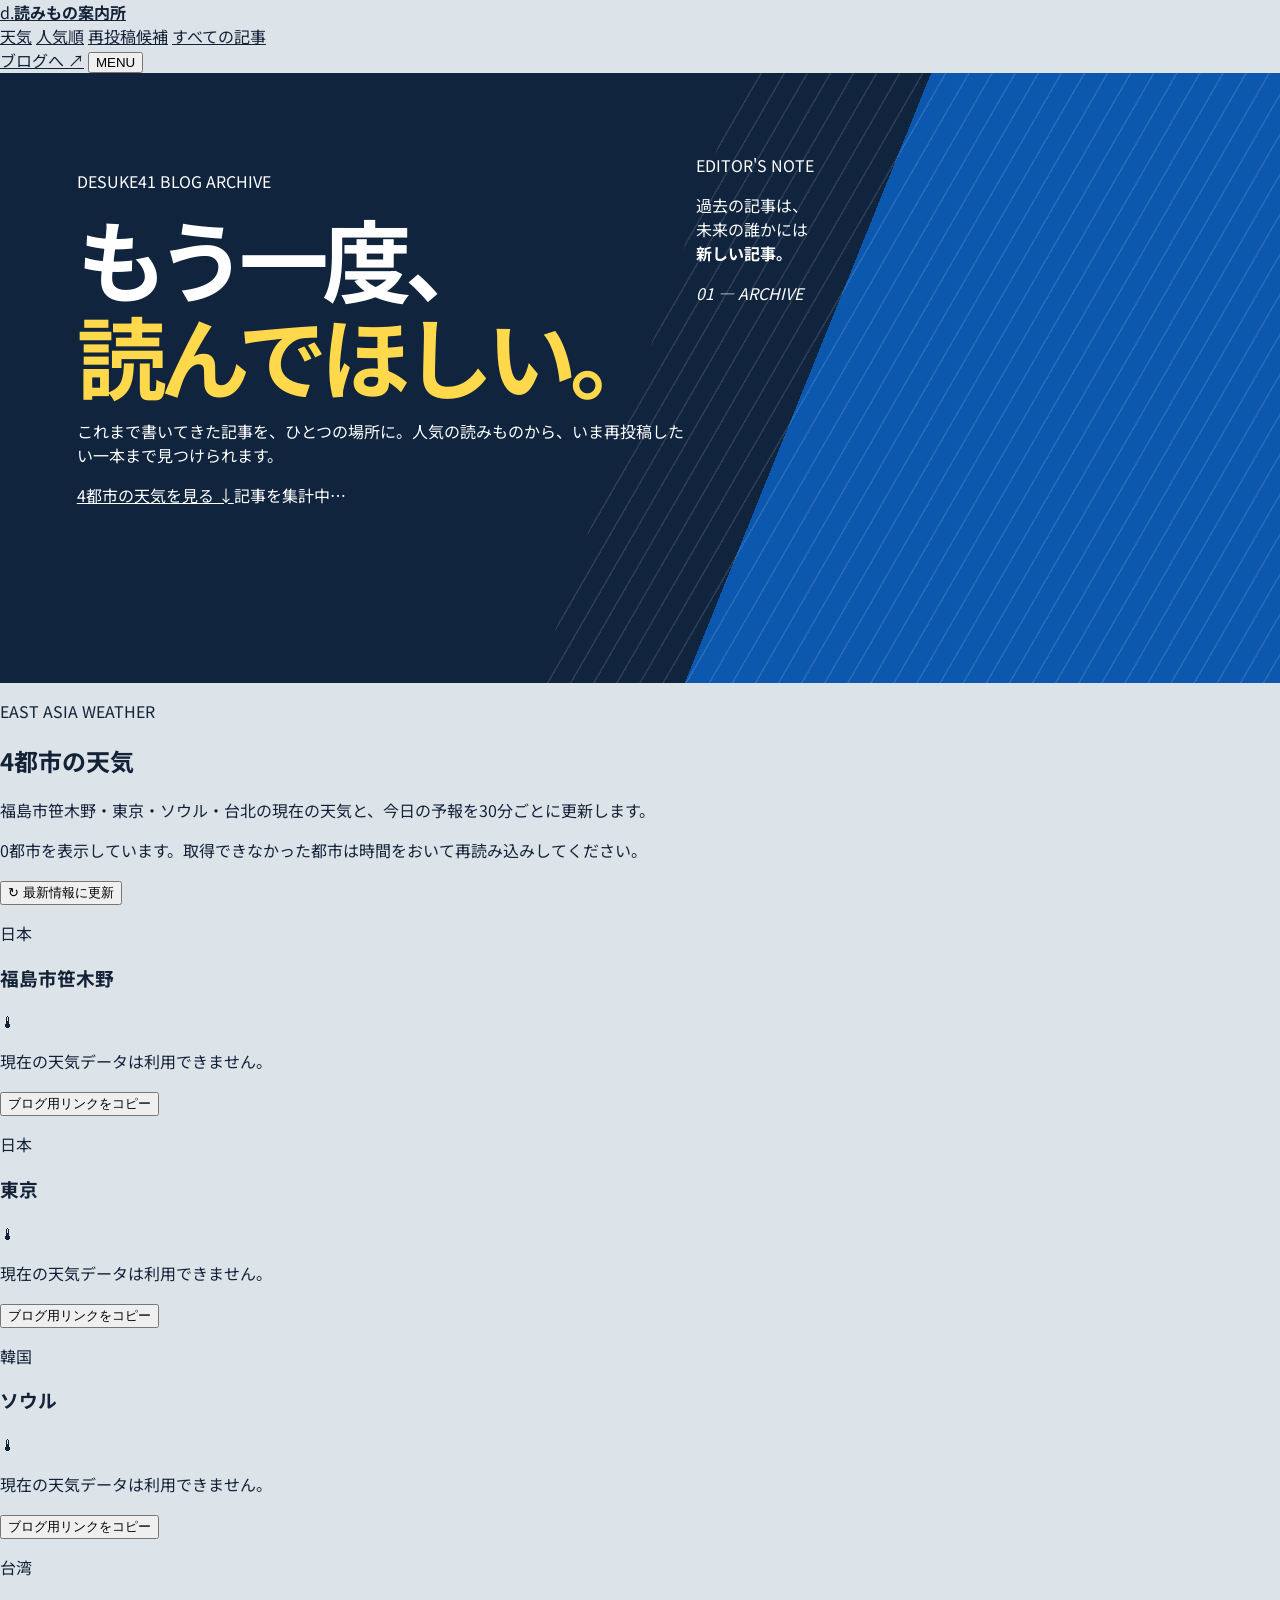
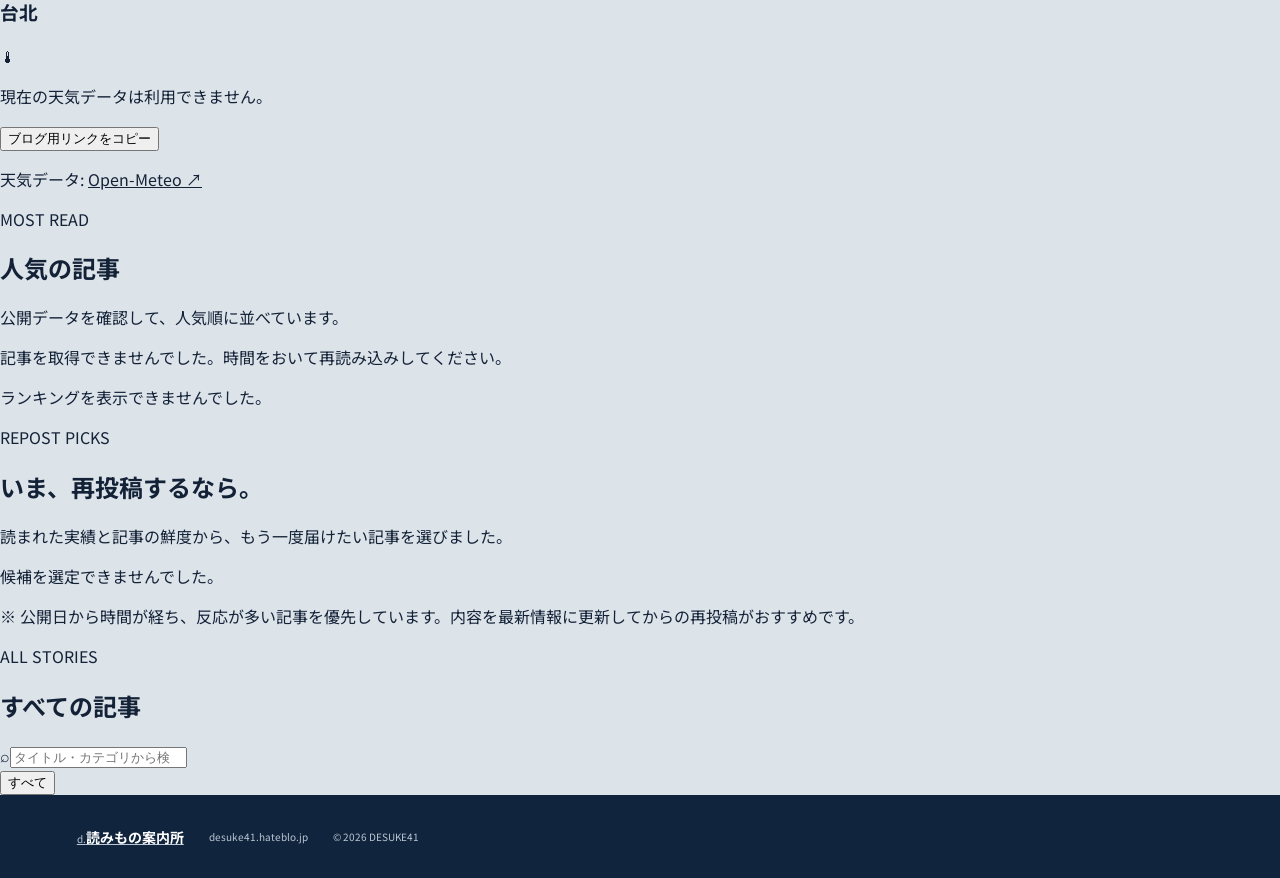
<file: index.html>
<!doctype html>
<html lang="ja">
<head>
  <meta charset="UTF-8" />
  <meta name="viewport" content="width=device-width, initial-scale=1" />
  <meta name="description" content="福島市笹木野・東京・ソウル・台北の天気と、desuke41のブログ記事をまとめて確認できる読みもの案内所です。" />
  <meta property="og:title" content="desuke41｜読みもの案内所" />
  <meta property="og:description" content="4都市の天気、人気記事、再投稿候補、新着記事をひとつの画面で確認できます。" />
  <meta property="og:type" content="website" />
  <meta property="og:locale" content="ja_JP" />
  <meta name="twitter:card" content="summary" />
  <title>desuke41｜読みもの案内所</title>
  <link rel="preconnect" href="https://fonts.googleapis.com" />
  <link rel="preconnect" href="https://fonts.gstatic.com" crossorigin />
  <link href="https://fonts.googleapis.com/css2?family=DM+Sans:wght@600;700&amp;family=Noto+Sans+JP:wght@400;500;600;700;800&amp;display=swap" rel="stylesheet" />
  <link rel="stylesheet" href="styles.css" />
</head>
<body>
  <header class="site-header">
    <a class="logo" href="#top"><span>d.</span><b>読みもの案内所</b></a>
    <nav aria-label="メインナビゲーション">
      <a href="#weather">天気</a>
      <a href="#popular">人気順</a>
      <a href="#repost">再投稿候補</a>
      <a href="#all-posts">すべての記事</a>
    </nav>
    <a class="blog-link" href="https://desuke41.hateblo.jp/" target="_blank" rel="noreferrer">ブログへ ↗</a>
    <button class="menu-button" type="button" aria-label="メニューを開く" aria-expanded="false">MENU</button>
  </header>

  <main id="top">
    <section class="hero">
      <div class="hero-copy">
        <p class="kicker">DESUKE41 BLOG ARCHIVE</p>
        <h1>もう一度、<br /><em>読んでほしい。</em></h1>
        <p>これまで書いてきた記事を、ひとつの場所に。人気の読みものから、いま再投稿したい一本まで見つけられます。</p>
        <div class="hero-actions"><a class="primary-button" href="#weather">4都市の天気を見る ↓</a><span id="hero-count">記事を集計中…</span></div>
      </div>
      <div class="hero-note"><span>EDITOR'S NOTE</span><p>過去の記事は、<br />未来の誰かには<br /><strong>新しい記事。</strong></p><i>01 — ARCHIVE</i></div>
    </section>

    <section class="weather-section" id="weather" aria-labelledby="weather-title">
      <div class="section-title">
        <div><p class="kicker">EAST ASIA WEATHER</p><h2 id="weather-title">4都市の天気</h2></div>
        <p>福島市笹木野・東京・ソウル・台北の現在の天気と、今日の予報を30分ごとに更新します。</p>
      </div>
      <div class="weather-toolbar">
        <p class="data-status" id="weather-status" role="status">4都市の天気を読み込んでいます…</p>
        <button class="weather-refresh" id="refresh-weather" type="button">↻ 最新情報に更新</button>
      </div>
      <div class="weather-grid" id="weather-grid" aria-live="polite" aria-busy="true">
        <article class="weather-card weather-card-loading" id="weather-fukushima"><div class="weather-place"><p>日本</p><h3>福島市笹木野</h3></div><p>読み込み中…</p></article>
        <article class="weather-card weather-card-loading" id="weather-tokyo"><div class="weather-place"><p>日本</p><h3>東京</h3></div><p>読み込み中…</p></article>
        <article class="weather-card weather-card-loading" id="weather-seoul"><div class="weather-place"><p>韓国</p><h3>ソウル</h3></div><p>読み込み中…</p></article>
        <article class="weather-card weather-card-loading" id="weather-taipei"><div class="weather-place"><p>台湾</p><h3>台北</h3></div><p>読み込み中…</p></article>
      </div>
      <p class="share-status" id="share-status" role="status" aria-live="polite"></p>
      <p class="weather-credit">天気データ: <a href="https://open-meteo.com/" target="_blank" rel="noreferrer">Open-Meteo ↗</a></p>
    </section>

    <section class="popular-section" id="popular">
      <div class="section-title"><div><p class="kicker">MOST READ</p><h2>人気の記事</h2></div><p id="ranking-description">公開データを確認して、人気順に並べています。</p></div>
      <p class="data-status" id="feed-status" role="status">ブログから記事を読み込んでいます…</p>
      <div class="ranking" id="ranking" aria-live="polite"></div>
    </section>

    <section class="repost-section" id="repost">
      <div class="section-title light"><div><p class="kicker">REPOST PICKS</p><h2>いま、再投稿するなら。</h2></div><p>読まれた実績と記事の鮮度から、もう一度届けたい記事を選びました。</p></div>
      <div class="repost-grid" id="repost-grid" aria-live="polite"><p class="loading-light">候補を選定中…</p></div>
      <p class="repost-note">※ 公開日から時間が経ち、反応が多い記事を優先しています。内容を最新情報に更新してからの再投稿がおすすめです。</p>
    </section>

    <section class="all-section" id="all-posts">
      <div class="section-title compact"><div><p class="kicker">ALL STORIES</p><h2>すべての記事</h2></div><label class="search"><span>⌕</span><input id="search" type="search" placeholder="タイトル・カテゴリから検索" aria-label="記事を検索" /></label></div>
      <div class="filter-row"><button class="filter active" data-category="all">すべて</button><div id="category-filters"></div><span id="result-count"></span></div>
      <div class="article-grid" id="article-grid" aria-live="polite"></div>
      <p class="empty" id="empty" hidden>条件に合う記事がありません。</p>
    </section>
  </main>

  <footer><a class="logo light-logo" href="#top"><span>d.</span><b>読みもの案内所</b></a><p>desuke41.hateblo.jp</p><p>© 2026 DESUKE41</p></footer>
  <script src="script.js"></script>
</body>
</html>
</file>
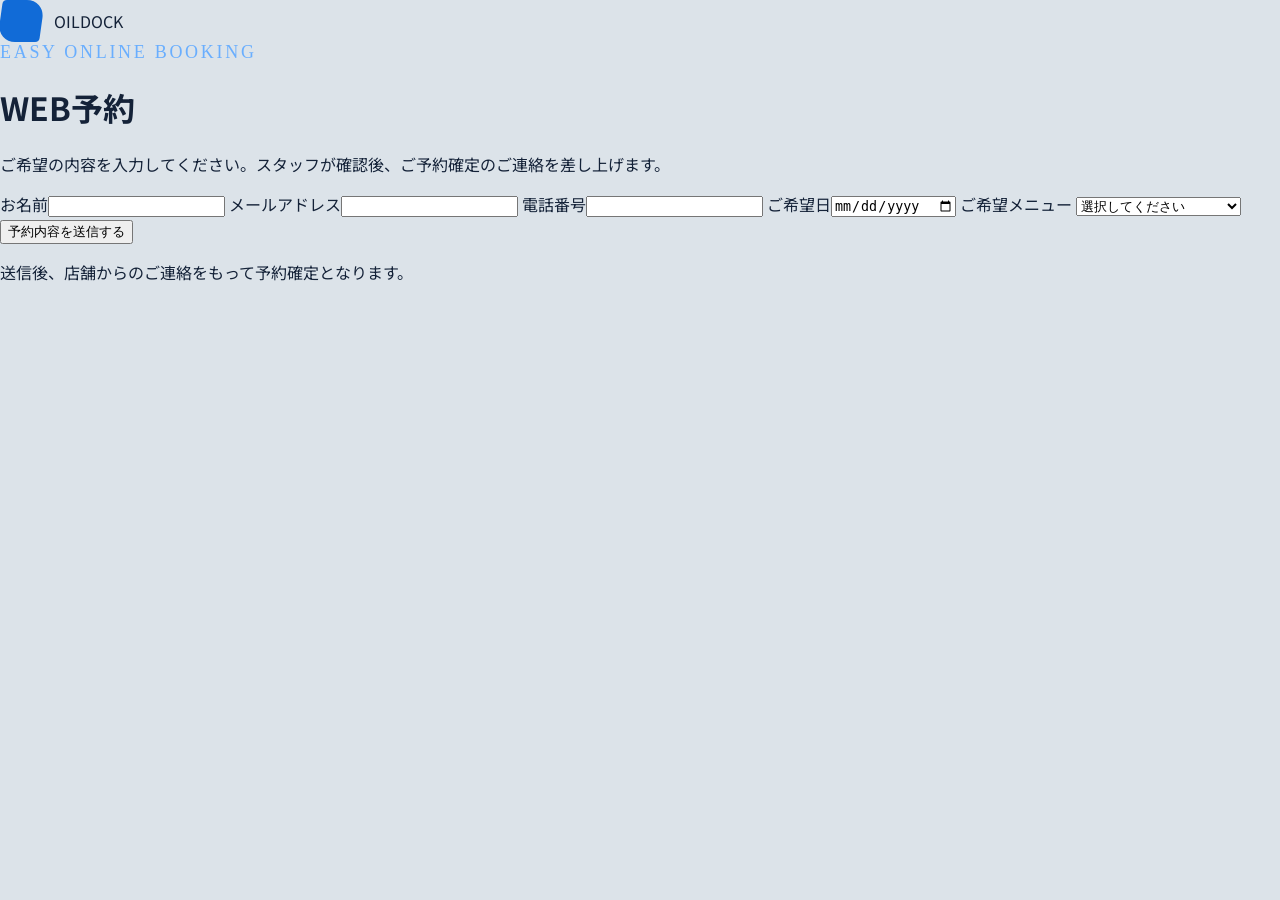
<file: booking.html>
<!DOCTYPE html>
<html lang="ja">
  <head>
    <meta charset="UTF-8" />
    <meta name="viewport" content="width=device-width, initial-scale=1.0" />
    <meta name="description" content="OILDOCKのオイル交換WEB予約フォームです。" />
    <title>WEB予約 | OILDOCK</title>
    <link rel="preconnect" href="https://fonts.googleapis.com" />
    <link rel="preconnect" href="https://fonts.gstatic.com" crossorigin />
    <link href="https://fonts.googleapis.com/css2?family=Barlow+Condensed:wght@600;700;800&family=Noto+Sans+JP:wght@400;500;600;700;800&display=swap" rel="stylesheet" />
    <link rel="stylesheet" href="styles.css" />
  </head>
  <body class="reservation-page">
    <header class="reservation-header">
      <a class="brand" href="index.html" aria-label="OILDOCK ホーム">
        <span class="brand-mark"><span></span></span>
        <span class="brand-text">OIL<span>DOCK</span></span>
      </a>
    </header>
    <main class="reservation-main">
      <p class="eyebrow"><span></span> EASY ONLINE BOOKING</p>
      <h1>WEB予約</h1>
      <p>ご希望の内容を入力してください。スタッフが確認後、ご予約確定のご連絡を差し上げます。</p>
      <form class="reservation-form">
        <label>お名前<input name="name" autocomplete="name" required /></label>
        <label>メールアドレス<input name="email" type="email" autocomplete="email" required /></label>
        <label>電話番号<input name="tel" type="tel" autocomplete="tel" required /></label>
        <label>ご希望日<input name="date" type="date" required /></label>
        <label>ご希望メニュー
          <select name="service" required>
            <option value="">選択してください</option>
            <option>スタンダードオイル交換</option>
            <option>フィルターセット交換</option>
          </select>
        </label>
        <button type="submit">予約内容を送信する</button>
        <p class="reservation-note">送信後、店舗からのご連絡をもって予約確定となります。</p>
        <p class="reservation-status" role="status" hidden>予約リクエストを受け付けました。店舗からのご連絡をお待ちください。</p>
      </form>
    </main>
    <script src="booking.js"></script>
  </body>
</html>
</file>
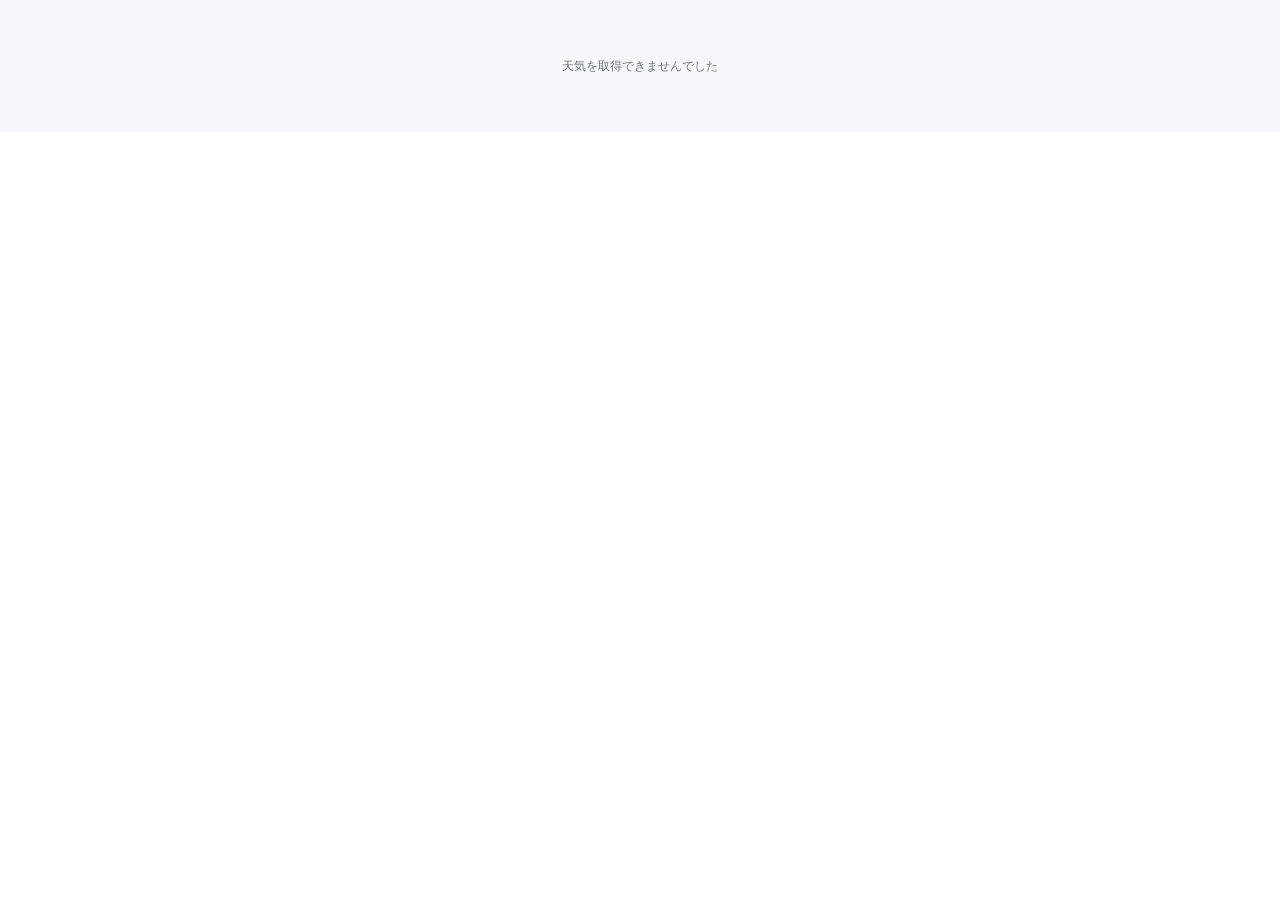
<file: mini-weather.html>
<!doctype html>
<html lang="ja">
<head>
  <meta charset="UTF-8" />
  <meta name="viewport" content="width=device-width, initial-scale=1" />
  <title>ミニ天気（6都市）</title>
  <style>
    *{box-sizing:border-box}
    html,body{margin:0;padding:0;background:transparent;font-family:-apple-system,BlinkMacSystemFont,"Segoe UI","Noto Sans JP",sans-serif}
    body{overflow:hidden}
    .bar{width:100%;height:132px;padding:8px;display:grid;grid-template-columns:repeat(3,minmax(0,1fr));grid-template-rows:repeat(2,minmax(0,1fr));gap:8px;background:#f6f9fc}
    .city{min-width:0;padding:8px 5px;border-radius:10px;background:#fff;box-shadow:0 1px 5px rgba(0,0,0,.08);text-align:center;line-height:1.05;display:flex;flex-direction:column;align-items:center;justify-content:center}
    .name{display:block;margin-bottom:5px;color:#44505c;font-size:11px;font-weight:700;white-space:nowrap;overflow:hidden;text-overflow:ellipsis;max-width:100%}
    .weather{display:flex;align-items:center;justify-content:center;gap:4px;white-space:nowrap}
    .icon{font-size:20px;line-height:1}
    .temp{color:#172b3a;font-size:16px;font-weight:800;letter-spacing:-.04em}
    .loading{grid-column:1/-1;grid-row:1/-1;display:grid;place-items:center;color:#6b7680;font-size:12px}
    @media(max-width:280px){.bar{height:124px;gap:6px;padding:6px}.city{padding:6px 3px}.name{font-size:10px}.icon{font-size:18px}.temp{font-size:14px}}
  </style>
</head>
<body>
  <div class="bar" id="bar"><div class="loading">天気を読み込み中…</div></div>
  <script>
    const cities = [
      { name:'笹木野', fullName:'福島市笹木野', lat:37.7661, lon:140.4253 },
      { name:'東京', fullName:'東京', lat:35.6762, lon:139.6503 },
      { name:'ソウル', fullName:'ソウル', lat:37.5665, lon:126.9780 },
      { name:'台北', fullName:'台北', lat:25.0330, lon:121.5654 },
      { name:'KL', fullName:'クアラルンプール', lat:3.1390, lon:101.6869 },
      { name:'北京', fullName:'北京', lat:39.9042, lon:116.4074 }
    ];
    const icons = {
      0:'☀️',1:'🌤️',2:'⛅',3:'☁️',45:'🌫️',48:'🌫️',51:'🌦️',53:'🌦️',55:'🌧️',56:'🌧️',57:'🌧️',
      61:'🌦️',63:'🌧️',65:'🌧️',66:'🌧️',67:'🌧️',71:'🌨️',73:'🌨️',75:'❄️',77:'🌨️',80:'🌦️',81:'🌧️',82:'⛈️',85:'🌨️',86:'❄️',95:'⛈️',96:'⛈️',99:'⛈️'
    };
    async function load(){
      try{
        const data = await Promise.all(cities.map(async c => {
          const qs = new URLSearchParams({latitude:c.lat,longitude:c.lon,current:'temperature_2m,weather_code',timezone:'auto'});
          const r = await fetch('https://api.open-meteo.com/v1/forecast?'+qs,{cache:'no-store'});
          if(!r.ok) throw new Error('HTTP '+r.status);
          return {city:c,forecast:await r.json()};
        }));
        document.getElementById('bar').innerHTML = data.map(({city,forecast}) => {
          const t = Math.round(forecast.current.temperature_2m);
          const i = icons[forecast.current.weather_code] || '🌡️';
          return `<div class="city" title="${city.fullName}"><span class="name">${city.name}</span><div class="weather"><span class="icon">${i}</span><span class="temp">${t}°</span></div></div>`;
        }).join('');
      }catch(e){
        document.getElementById('bar').innerHTML = '<div class="loading">天気を取得できませんでした</div>';
      }
    }
    load();
    setInterval(load, 30*60*1000);
  </script>
</body>
</html>
</file>
<file: styles.css>
:root { --navy:#10243d; --blue:#116bd7; --sky:#eaf4ff; --orange:#ff5c35; --yellow:#ffd84b; --ink:#142238; --paper:#f8f7f2; }
* { box-sizing:border-box; }
html { scroll-behavior:smooth; }
body { margin:0; background:#dce3e9; color:var(--ink); font-family:"Noto Sans JP",sans-serif; }
a { color:inherit; }
.flyer { width:min(1120px,100%); margin:auto; overflow:hidden; background:var(--paper); box-shadow:0 0 45px #6e7c8950; }
.topbar { height:80px; padding:0 5%; display:flex; align-items:center; justify-content:space-between; background:#fff; }
.brand { display:flex; align-items:center; gap:12px; text-decoration:none; }
.brand-mark { width:42px; height:42px; display:grid; place-items:center; border-radius:4px 18px 4px 18px; background:var(--blue); color:#fff; font:38px/1 "Bebas Neue"; transform:skew(-8deg); }
.brand b,.brand small { display:block; }.brand b { font-size:16px; }.brand small { color:#718095; font:10px "Bebas Neue"; letter-spacing:.16em; }
.topbar>p { font-size:12px; font-weight:800; }.topbar>p span { margin-right:12px; padding:6px 10px; background:var(--yellow); }
.hero { min-height:610px; padding:80px 6% 120px; display:grid; grid-template-columns:1.1fr .9fr; position:relative; isolation:isolate; background:linear-gradient(112deg,#10243d 0 61%,#0d58af 61% 100%); color:#fff; }
.hero:before { content:""; position:absolute; inset:0; z-index:-1; opacity:.12; background:repeating-linear-gradient(120deg,transparent 0 18px,#fff 19px 20px); clip-path:polygon(58% 0,100% 0,100% 100%,42% 100%); }
.eyebrow { margin:0 0 18px; color:#69aefe; font:18px "Bebas Neue"; letter-spacing:.15em; }
.hero h1 { margin:0; font-size:clamp(55px,7vw,92px); line-height:1.08; letter-spacing:-.08em; }.hero h1 em { color:var(--yellow); font-style:normal; }
.lead { margin:27px 0; color:#d7e3ef; font-size:15px; line-height:2; }
.call-button { width:290px; padding:13px 20px; display:block; background:var(--orange); color:#fff; text-decoration:none; box-shadow:7px 7px 0 #b5321b; }.call-button span { display:block; font-size:10px; }.call-button strong { display:block; font:31px "Bebas Neue"; letter-spacing:.08em; }
.oil-visual { display:flex; align-items:center; justify-content:center; position:relative; }.oil-can { width:220px; height:290px; padding:34px 26px; z-index:2; border:7px solid #d9e7f5; border-radius:20px 20px 28px 28px; background:linear-gradient(145deg,#f9fdff,#adc4d7); color:var(--navy); box-shadow:25px 28px 35px #07172880; transform:rotate(6deg); }.oil-can:before { content:""; width:75px; height:40px; position:absolute; top:-35px; right:12px; border-radius:8px 8px 0 0; background:#adc4d7; }.oil-can i,.oil-can small { display:block; font:16px "Bebas Neue"; letter-spacing:.12em; }.oil-can b { display:block; margin:10px -26px; padding:18px 20px; background:var(--blue); color:#fff; font:47px/0.85 "Bebas Neue"; }.oil-visual>p { position:absolute; right:-15px; bottom:20px; color:#91bce9; font:28px/1 "Bebas Neue"; }.oil-visual>p strong { color:#fff; font-size:52px; }.oil-drop { width:30px; height:40px; position:absolute; right:13%; bottom:32%; border-radius:70% 30% 60% 40%; background:var(--yellow); transform:rotate(25deg); }
.hero-price { padding:20px 6%; display:flex; align-items:center; gap:18px; position:absolute; left:0; right:0; bottom:0; background:var(--yellow); color:var(--navy); }.hero-price span { padding:7px 10px; background:var(--navy); color:#fff; font-size:12px; }.hero-price p { margin:0; font-size:20px; font-weight:900; }.hero-price strong { margin-left:auto; font:65px/1 "Bebas Neue"; }.hero-price strong small { font:11px "Noto Sans JP"; }.hero-price strong em { font:800 20px "Noto Sans JP"; font-style:normal; }
.features { padding:65px 6%; display:grid; grid-template-columns:.8fr 1.2fr; gap:60px; background:#fff; }.section-heading span { color:var(--blue); font:16px "Bebas Neue"; letter-spacing:.12em; }.section-heading h2 { margin:8px 0 0; font-size:32px; line-height:1.5; }.features ol { margin:0; padding:0; display:grid; gap:15px; list-style:none; }.features li { padding:14px 0; display:flex; align-items:center; gap:20px; border-bottom:1px solid #dce2e7; }.features li>span { color:var(--blue); font:30px "Bebas Neue"; }.features li strong,.features li small { display:block; }.features li small { margin-top:4px; color:#6c7987; font-size:11px; }
.smartphone { padding:80px 7%; display:grid; grid-template-columns:.85fr 1.15fr; gap:75px; align-items:center; background:var(--sky); position:relative; }.smartphone:after { content:"SMART SUPPORT"; position:absolute; right:-12px; top:5px; color:#fff; font:82px "Bebas Neue"; letter-spacing:.03em; }.phone-art { min-height:470px; display:grid; place-items:center; position:relative; }.phone { width:235px; height:440px; padding:15px; z-index:1; border:5px solid var(--navy); border-radius:34px; background:var(--navy); box-shadow:-22px 25px 0 var(--yellow); transform:rotate(-4deg); }.phone>span { width:70px; height:7px; display:block; margin:-3px auto 12px; border-radius:8px; background:#58708a; }.screen { height:385px; padding:55px 22px; border-radius:20px; background:linear-gradient(155deg,#fff,#dceeff); text-align:center; }.screen i { width:70px; height:70px; margin:auto; display:grid; place-items:center; border-radius:50%; background:var(--blue); color:#fff; font-size:35px; font-style:normal; }.screen b { margin:27px 0 10px; display:block; font-size:22px; }.screen small { color:#6c7987; }.tap { padding:12px; position:absolute; right:1%; top:35%; border-radius:50%; background:var(--orange); color:#fff; font:20px "Bebas Neue"; transform:rotate(12deg); }
.smartphone-copy { position:relative; z-index:1; }.smartphone-copy h2 { margin:0; color:var(--navy); font-size:42px; line-height:1.35; letter-spacing:-.04em; }.smartphone-copy h2 span { display:inline-block; padding:4px 12px; background:var(--yellow); font-size:17px; letter-spacing:0; }.smartphone-copy>p { color:#536476; font-size:13px; line-height:1.9; }.smartphone-copy ul { padding:0; display:grid; grid-template-columns:1fr 1fr; gap:8px; list-style:none; }.smartphone-copy li { padding:10px; background:#fff; font-size:12px; font-weight:800; }.smartphone-copy li:before { content:"✓"; margin-right:7px; color:var(--blue); }.support-price { margin-top:20px; padding:14px 18px; display:flex; align-items:center; border:3px solid var(--navy); background:#fff; }.support-price span { font-weight:900; }.support-price span small { color:#6b7784; font-size:10px; }.support-price strong { margin-left:auto; color:var(--orange); font:55px "Bebas Neue"; }.support-price strong em { font:900 17px "Noto Sans JP"; font-style:normal; }.support-price>b { margin-left:6px; font-size:10px; }.smartphone-copy .note { font-size:9px; line-height:1.6; }
.cta { padding:55px 7%; display:flex; align-items:center; justify-content:space-between; gap:45px; background:var(--orange); color:#fff; }.cta>div>p { margin:0; font:16px "Bebas Neue"; letter-spacing:.13em; }.cta h2 { margin:8px 0 0; font-size:38px; line-height:1.35; }.cta-details a { min-width:310px; padding:15px 22px; display:block; background:#fff; color:var(--orange); text-decoration:none; }.cta-details a small,.cta-details a strong { display:block; }.cta-details a strong { font:38px "Bebas Neue"; letter-spacing:.07em; }.cta-details p { font-size:11px; line-height:1.8; }.cta-details p b { margin-right:8px; }
footer { padding:24px 6%; display:flex; gap:25px; align-items:center; background:var(--navy); color:#bbc7d3; font-size:10px; }footer b { color:#fff; font-size:14px; }footer small { margin-left:auto; }
@media(max-width:700px){.topbar{height:70px}.topbar>p{font-size:9px}.topbar>p span{display:none}.hero{padding:60px 6% 120px;grid-template-columns:1fr}.hero h1{font-size:57px}.oil-visual{display:none}.hero-price{gap:8px}.hero-price strong{font-size:48px}.features,.smartphone{grid-template-columns:1fr;gap:35px}.features{padding:50px 6%}.phone-art{min-height:400px}.phone{width:205px;height:375px}.screen{height:320px;padding-top:38px}.smartphone{padding:60px 7%}.smartphone:after{font-size:50px}.smartphone-copy h2{font-size:34px}.cta{align-items:stretch;flex-direction:column}.cta-details a{min-width:0}footer{align-items:flex-start;flex-direction:column;gap:8px}footer small{margin-left:0}}
@media print{body{background:#fff}.flyer{width:100%;box-shadow:none}.topbar{position:static}.call-button,.cta-details a{box-shadow:none}}
@media(prefers-reduced-motion:reduce){html{scroll-behavior:auto}}
</file>
